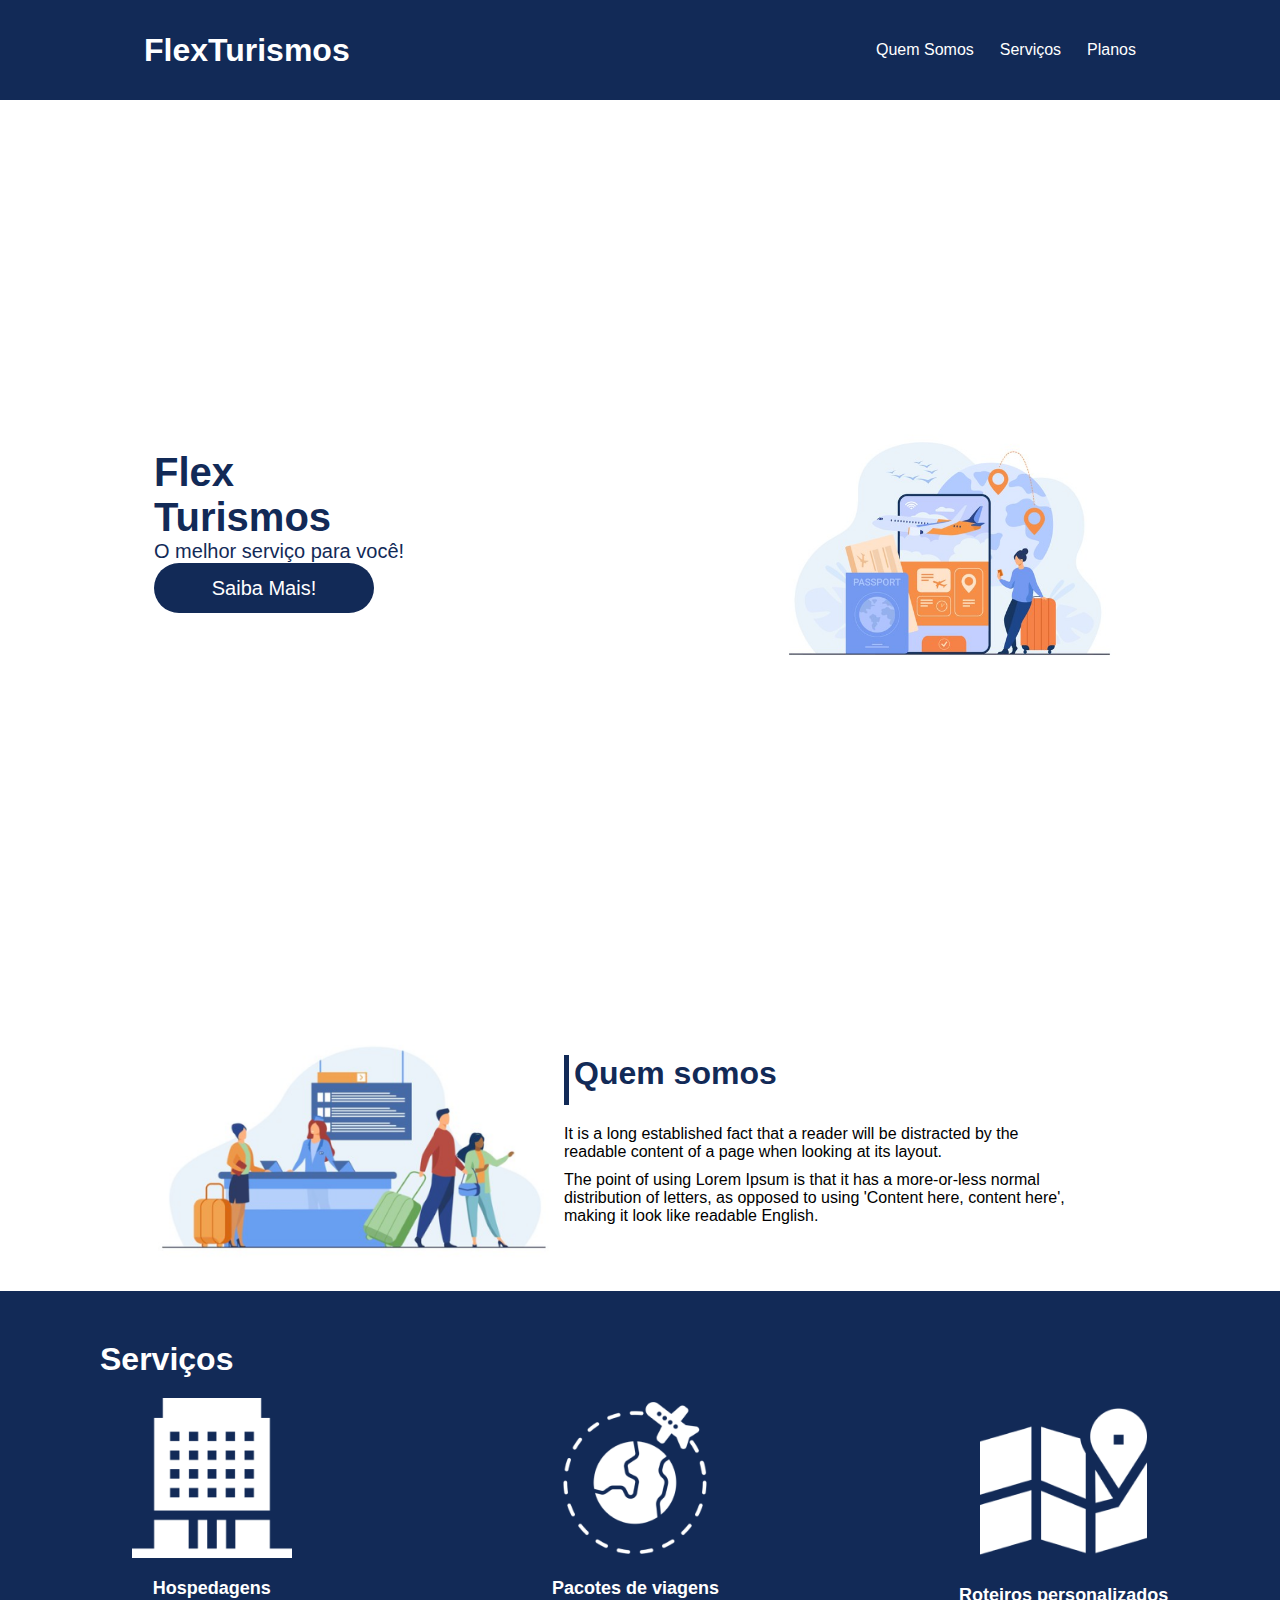
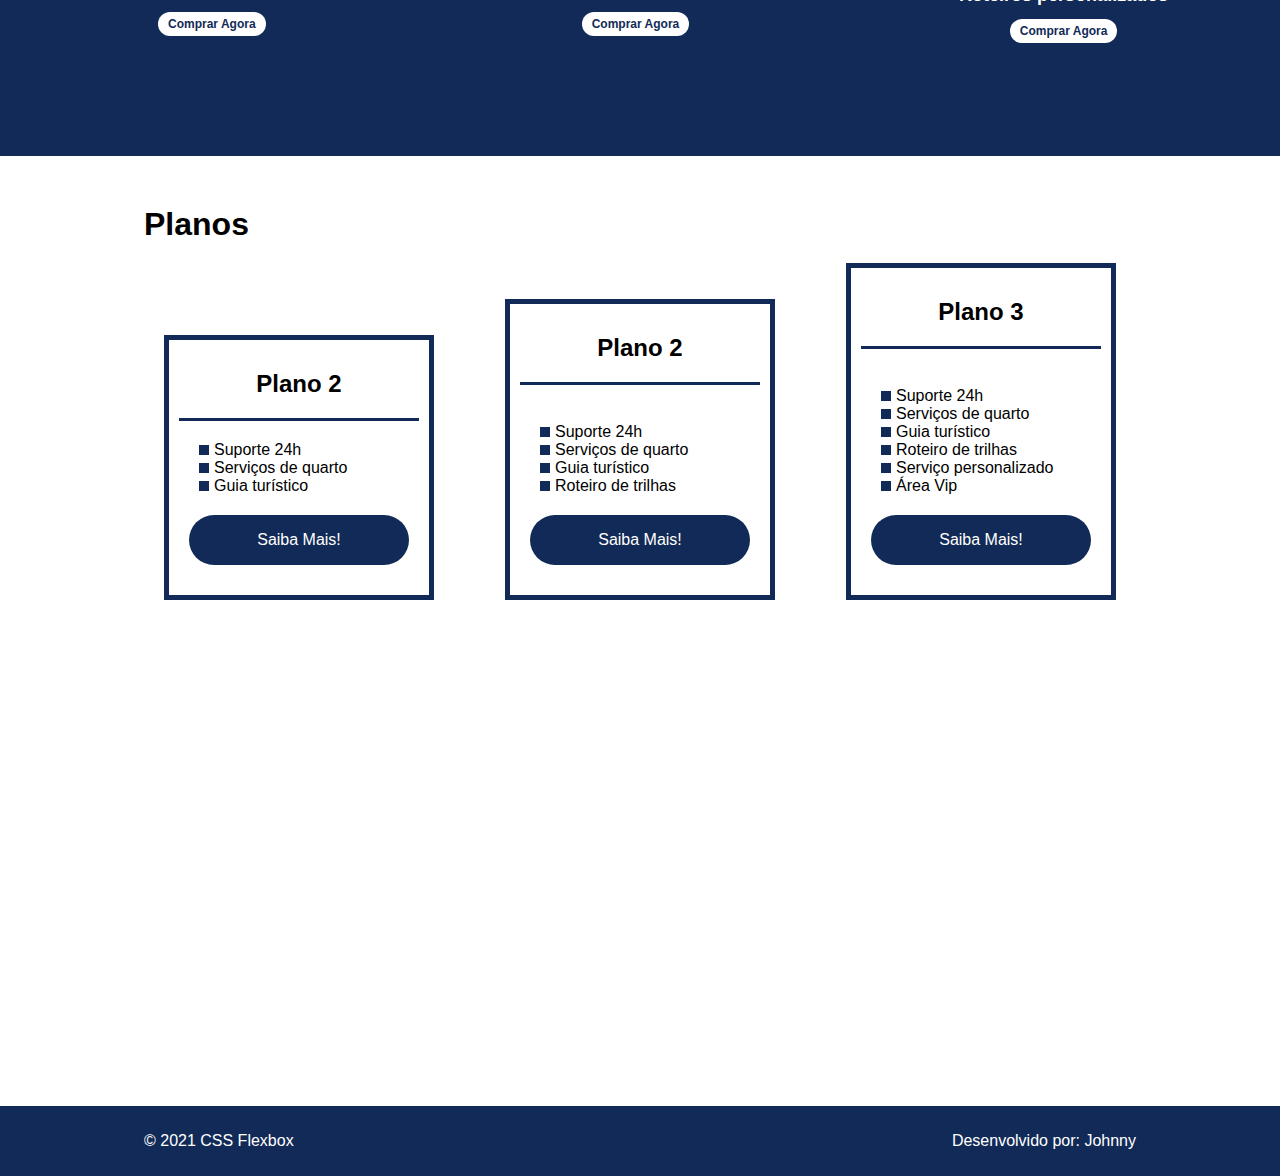
<file: flex-box-projeto/index.html>
<!DOCTYPE html>
<html lang="pt-br">
<head>
    <meta charset="UTF-8">
    <meta name="viewport" content="width=device-width, initial-scale=1.0">
    <title>Flex Turismos</title>
    <link rel="stylesheet" href="./style.css">
</head>
<body>
    <header>
    <div class="flex-container menu ">
         <div class="menu "><h1>FlexTurismos</h1></div>
        <ul  class="list-items">
            <li><a href="#quem-somos">Quem Somos</a></li>
            <li><a href="#servicos">Serviços</a></li>
            <li><a href="#planos">Planos</a></li>
        </ul>
    </div>
    </header>

    <div class="flex-container aprensetacao">
        <div class="texto-aprensetacao">
            <h1>Flex <br>Turismos</h1>
            <p>O melhor serviço para você!</p>
            <a href="" class="btn">Saiba Mais!</a>
        </div>

        <div>
            <div><img src="./images/0-main.png" alt="banner de apresentação"></div>
        </div>
    </div>

    <div  class="flex-container" id="quem-somos">
       
        <div>
            <h2>Quem somos</h2>
            <p>It is a long established fact that a reader will be distracted by the readable content of a page when looking at its layout. </p>
            <p>The point of using Lorem Ipsum is that it has a more-or-less normal distribution of letters, as opposed to using 'Content here, content here', making it look like readable English.</p>
        </div>

         <div>
            <img src="./images/1-quem-somos.png" alt="balcão de atendimento">
        </div>

    </div>

    <div  class="containe-externo" id="servicos">
        <div>
            <h2>Serviços</h2>
        </div>

        <div class="list-servicos">
            <div class="item-servico">
                <div><img src="./images/icon-2.png" alt="hospedagens"></div>
                <p>Hospedagens</p>
                <a href="#">Comprar Agora</a>
            </div>

            <div class="item-servico">
               <div><img src="./images/icon-1.png" alt="pacote de viagens"></div>
               <p>Pacotes de viagens</p>
               <a href="#">Comprar Agora</a>
            </div>

            <div class="item-servico">
                <div><img src="./images/icon-3.png" alt="roteiros personalizados"></div>
                <p>Roteiros personalizados</p>
                <a href="#">Comprar Agora</a>
            </div>

        </div>
    </div>

    <div  class="flex-container" id="planos">
         <div><h2>Planos</h2></div>
        <div class="list-planos">
            <div class="item-plano">
                <h3>Plano 2</h3>
                <ul>
                    <li>Suporte 24h</li>
                    <li>Serviços de quarto</li>
                    <li>Guia turístico</li>
                </ul>
                <a href="#" class="btn">Saiba Mais!</a>
            </div>
    
            <div  class="item-plano">
                <h3>Plano 2</h3>
                <br>
                <ul>
                    <li>Suporte 24h</li>
                    <li>Serviços de quarto</li>
                    <li>Guia turístico</li>
                    <li>Roteiro de trilhas</li>

                </ul>
                <a href="#" class="btn">Saiba Mais!</a>
            </div>
    
            <div  class="item-plano">
                <h3>Plano 3</h3>
                <br>
                <ul>
                    <li>Suporte 24h</li>
                    <li>Serviços de quarto</li>
                    <li>Guia turístico</li>
                    <li>Roteiro de trilhas</li>
                    <li>Serviço personalizado</li>
                    <li>Área Vip</li>
                </ul>
                <a href="#" class="btn">Saiba Mais!</a>
            </div>

        </div>
    </div>

    <footer> 
        <div class="flex-container footer">
            <p>&copy; 2021 CSS Flexbox</p>
            <p>Desenvolvido por: Johnny</p>
        </div>
    </footer>
</body>
</html>
</file>
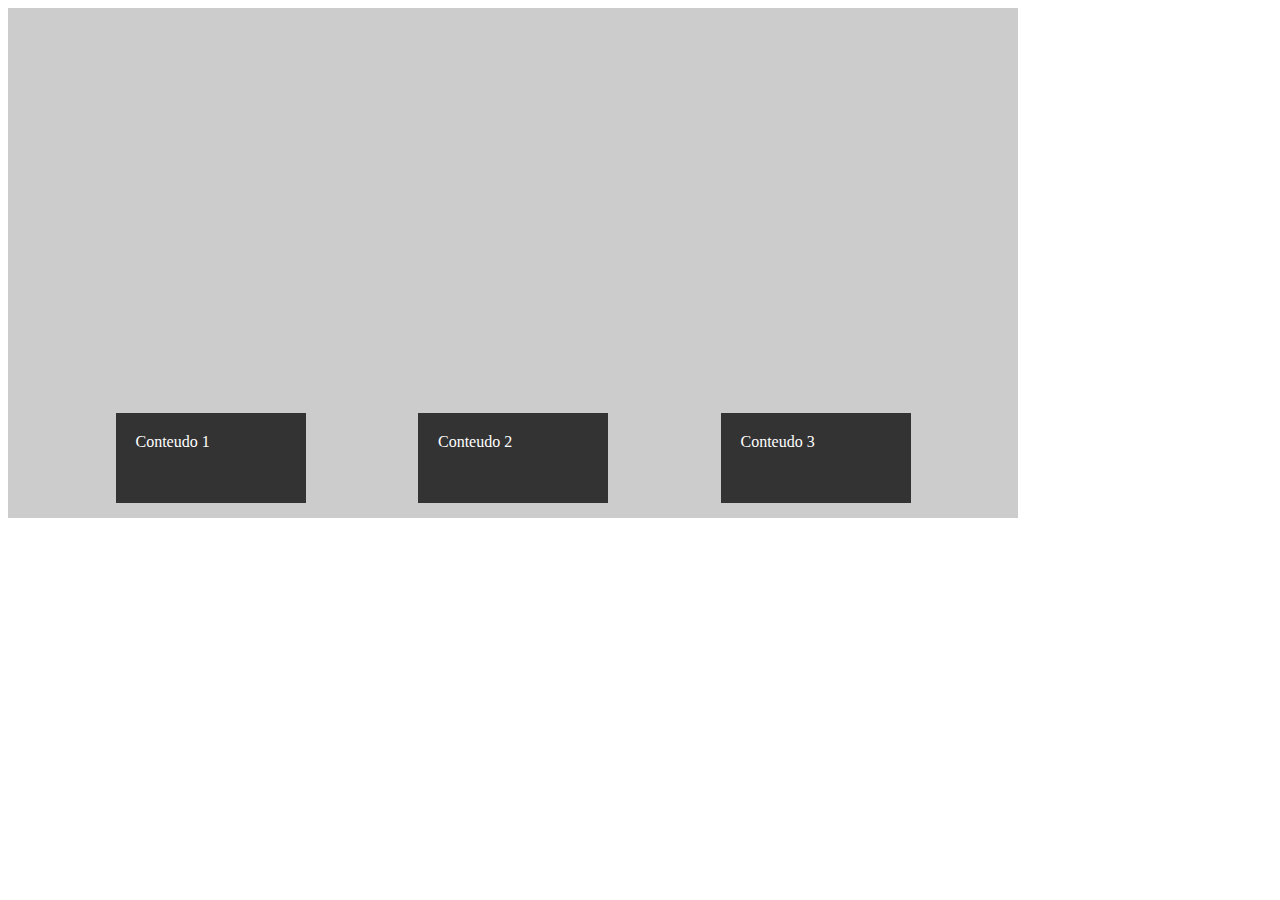
<file: FLexbox1/index.html>
<!DOCTYPE html>
<html lang="pt-br">
<head>
    <meta charset="UTF-8">
    <meta http-equiv="X-UA-Compatible" content="IE=edge">
    <meta name="viewport" content="width=device-width, initial-scale=1.0">
    <link rel="stylesheet" href="style.css">
    <title>Testando Flexbox</title>

</head>
<body>
    <section id="container">
        <article class="item item-01 ">Conteudo 1</article>
        <article class="item item-02 ">Conteudo 2</article>
        <article class="item item-03 ">Conteudo 3</article>
    </section>
    
</body>
</html>
</file>
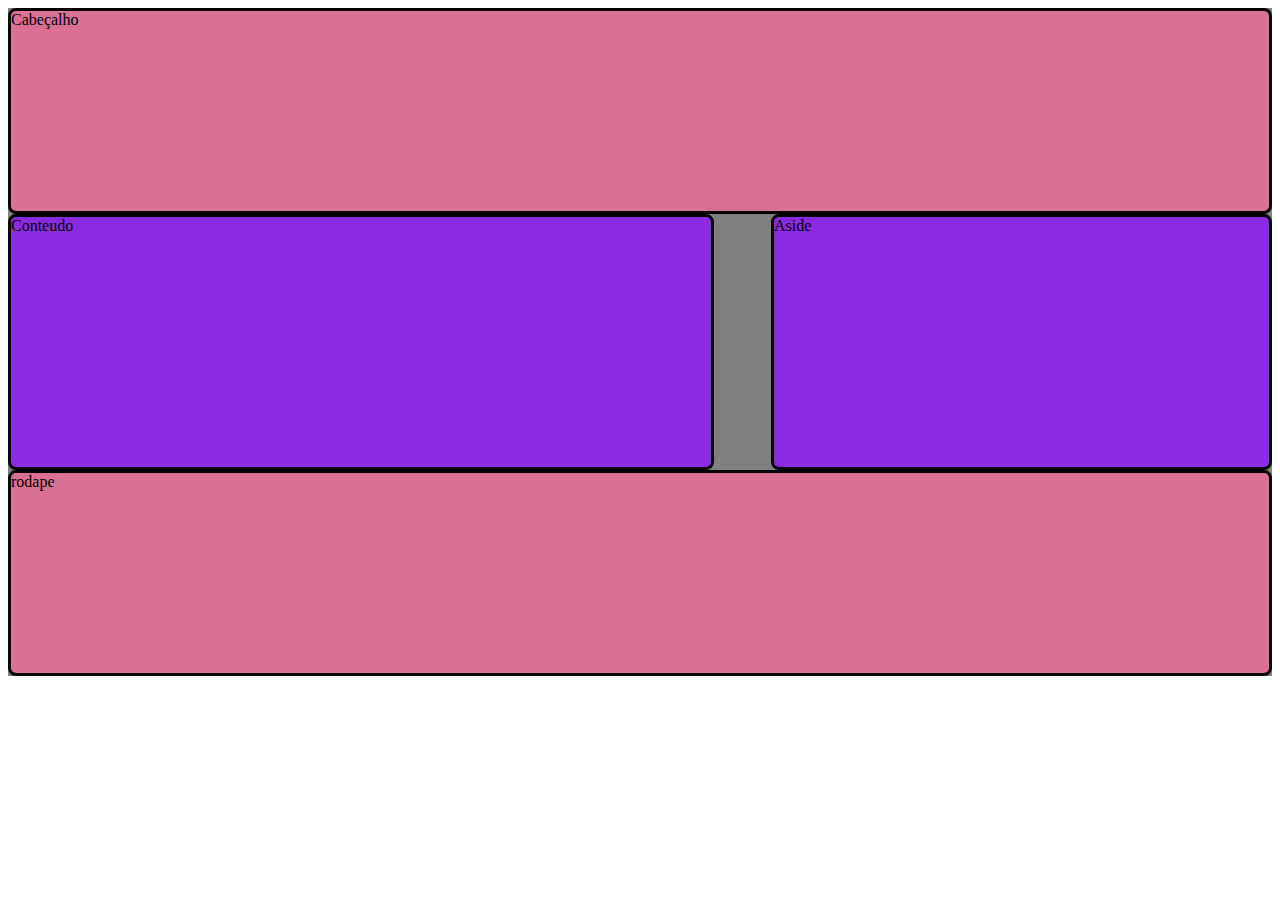
<file: Atividade.html>
<!DOCTYPE html>
<html lang="pt-br">
<head>
    <meta charset="UTF-8">
    <meta http-equiv="X-UA-Compatible" content="IE=edge">
    <meta name="viewport" content="width=device-width, initial-scale=1.0">
    <title>Atividade</title>
    <style>
         .principal{
             background: grey;
             
         }

         .Cr{
           border: 3px solid black;  
           background: palevioletred;
           width: auto;
           height: 200px;  
           border-radius: 8px;
          }

         .conteudo, .aside{
             border: 3px solid black;
             background: blueviolet;
             width: 700px;
             height: 250px;
             border-radius: 8px;
         }

         .aside{
             width: 495px;
         }

        .left{
            float: left;
        }
        .right{
            float: right;
        }
        .clear{
            clear: both;
        }

    </style>

</head>
<body>
    <div class="principal">
        <div class="Cr">Cabeçalho</div>

        <div class="conteudo left">Conteudo</div>

        <div class="aside right" >Aside</div>

        <div class="clear"></div>

        <div class="Cr">rodape</div>

        
    </div>
</body>
</html>
</file>
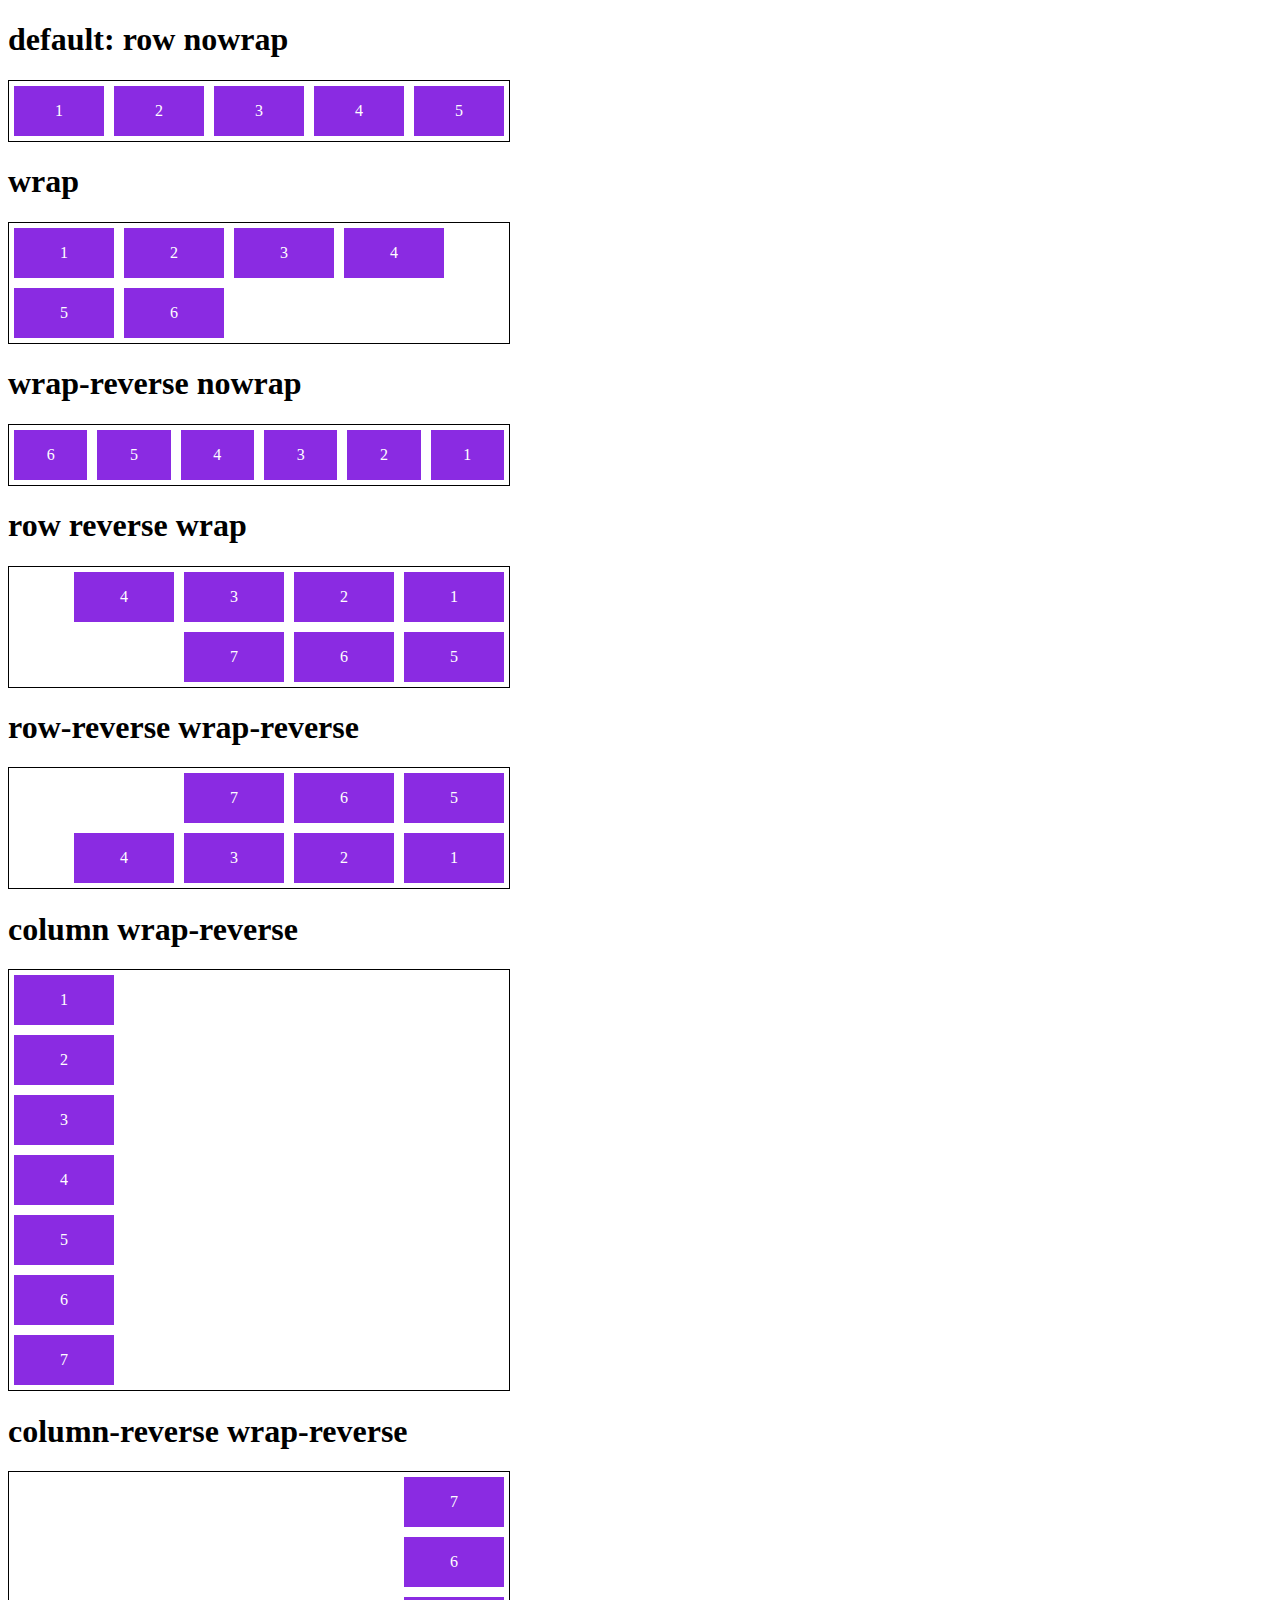
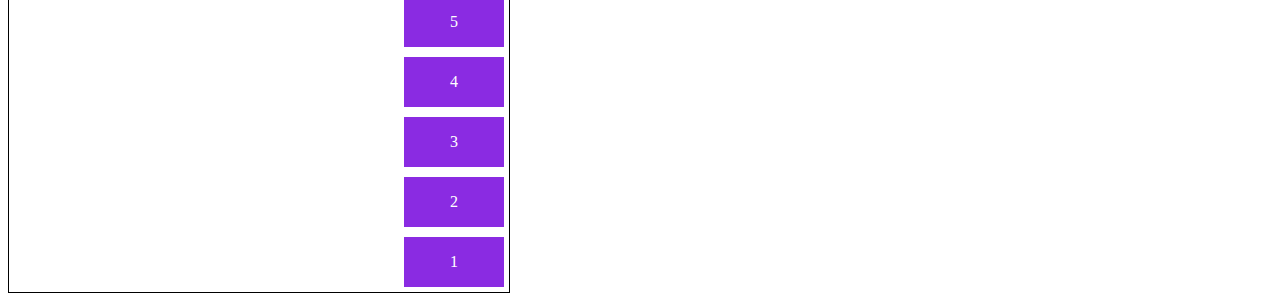
<file: flex-flow.html>
<!DOCTYPE html>
<html lang="en">
<head>
    <meta charset="UTF-8">
    <meta http-equiv="X-UA-Compatible" content="IE=edge">
    <meta name="viewport" content="width=device-width, initial-scale=1.0">
    <title>Fundamentos FLex Flow</title>
    <style>
        .flex-container{
            display: flex;           
            border: solid 1px black;
            max-width: 500px;
            margin-bottom: 10px;
        }
        .defult{
            flex-flow: row nowrap;
        }
        .wrap{
            flex-flow: wrap;
        }
        .wrap-reverse{
            flex-flow: wrap-reverse;
        }
        .r-reverse{
            flex-flow: row-reverse nowrap;  
        } 
        .r-wrap{
            flex-flow: row-reverse wrap ;
        }
        .rr-wrap{
            flex-flow: row-reverse wrap-reverse;
        }
        .c-wrap{
              flex-flow:column wrap;
        }
        .c-wrap-reverse{
              flex-flow:column wrap-reverse;
        }
        .cr-wrap{
            flex-flow: column-reverse wrap-reverse;
        }
        .item{
            background-color: blueviolet;
            margin: 5px;
            color: white;
            width: 100px;
            height: 50px;
            line-height: 50px;
            text-align: center;           
        }
    </style>
</head>
<body>
   <h1>default: row nowrap</h1>
    <div class="flex-container default">
        <div class="item">1</div>
        <div class="item">2</div>
        <div class="item">3</div>
        <div class="item">4</div>
        <div class="item">5</div>
    </div>
    <h1>wrap</h1>
    <div class="flex-container wrap">
        <div class="item">1</div>
        <div class="item">2</div>
        <div class="item">3</div>
        <div class="item">4</div>
        <div class="item">5</div>
        <div class="item">6</div>
    </div>
    <h1>wrap-reverse nowrap</h1>
    <div class="flex-container  r-reverse">
        <div class="item">1</div>
        <div class="item">2</div>
        <div class="item">3</div>
        <div class="item">4</div>
        <div class="item">5</div>
        <div class="item">6</div>    
    </div>
    <h1>row reverse wrap</h1>
    <div class="flex-container  r-wrap">
        <div class="item">1</div>
        <div class="item">2</div>
        <div class="item">3</div>
        <div class="item">4</div>
        <div class="item">5</div>
        <div class="item">6</div>
        <div class="item">7</div>     
    </div>
    <h1>row-reverse wrap-reverse</h1>
    <div class="flex-container  rr-wrap">
        <div class="item">1</div>
        <div class="item">2</div>
        <div class="item">3</div>
        <div class="item">4</div>
        <div class="item">5</div>
        <div class="item">6</div>
        <div class="item">7</div>     
    </div>
    <h1>column wrap-reverse</h1>
    <div class="flex-container  c-wrap">
        <div class="item">1</div>
        <div class="item">2</div>
        <div class="item">3</div>
        <div class="item">4</div>
        <div class="item">5</div>
        <div class="item">6</div>
        <div class="item">7</div>     
    </div>
    <h1>column-reverse wrap-reverse</h1>
    <div class="flex-container  cr-wrap">
        <div class="item">1</div>
        <div class="item">2</div>
        <div class="item">3</div>
        <div class="item">4</div>
        <div class="item">5</div>
        <div class="item">6</div>
        <div class="item">7</div>     
    </div>
</body>
</html>
</file>
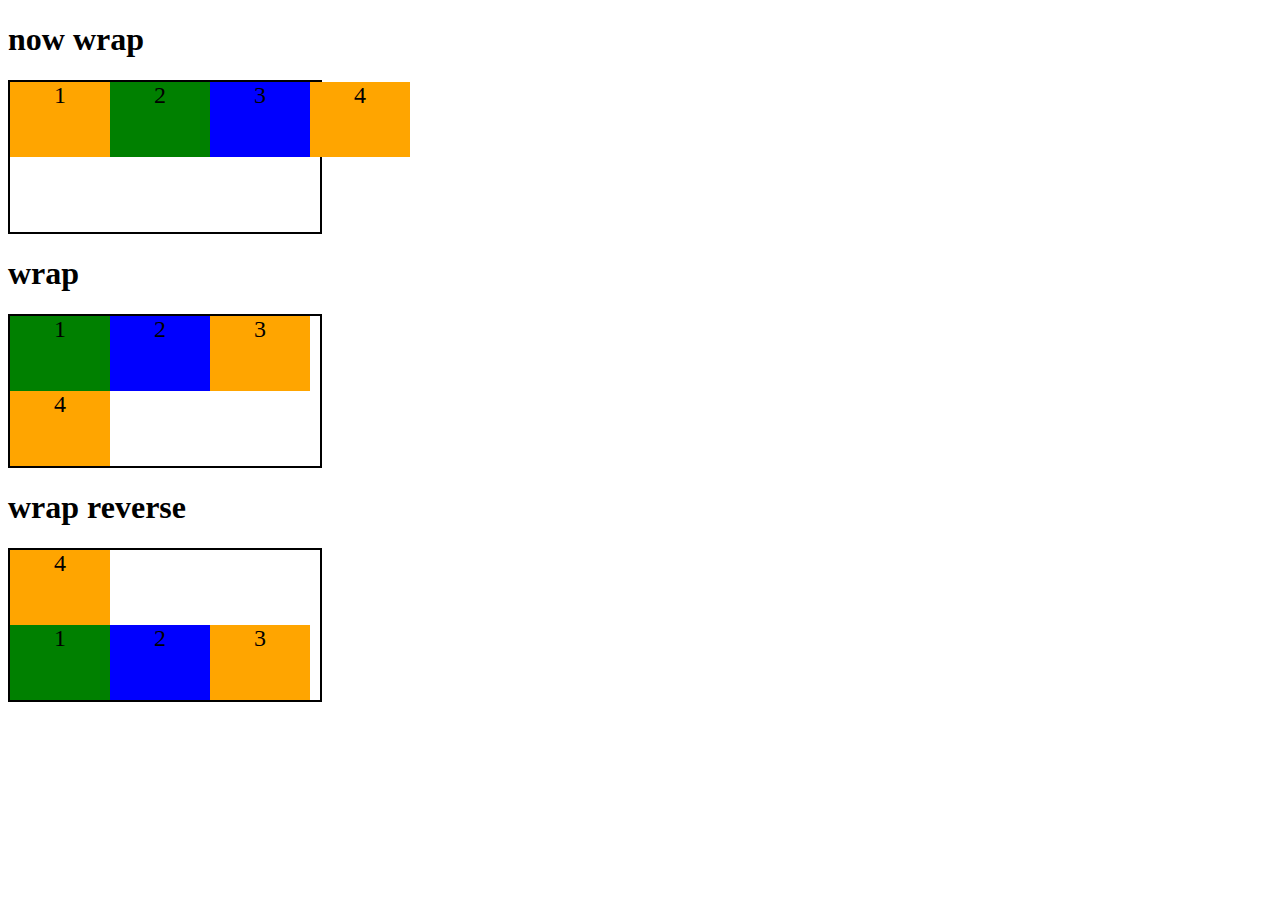
<file: flex-wrap.html>
<!DOCTYPE html>
<html lang="en">
<head>
    <meta charset="UTF-8">
    <meta http-equiv="X-UA-Compatible" content="IE=edge">
    <meta name="viewport" content="width=device-width, initial-scale=1.0">
    <title>Fundamentos Flex Wrap</title>
    <style>
        .flex-container{
            display: flex;
            height: 150px;
            border: solid 2px black ;
            max-width: 310px; 
        }
        .item{
            font-size: 24px;
            height:50%;
            text-align: center;
            min-width: 100px;
        }
        .nowrap{
            flex-wrap: nowrap;
        }
        .wrap{
            flex-wrap:wrap;
        }
        .wrap-reverse{
            flex-wrap: wrap-reverse;
        }
        .blue{
            background-color: blue;

        }
        .green{
            background-color: green;
        }
        .orange{
            background-color: orange;
        }
    </style>
</head>
<body>

    <h1>now wrap</h1>
    <div class="flex-container nowrap">
        <div class="item orange">1</div>
        <div class="item green">2</div>
        <div class="item blue">3 </div>
        <div class="item orange">4</div>
    </div>

    <h1>wrap</h1>
    <div class="flex-container wrap">
        <div class="item green">1</div>
        <div class="item blue">2</div>
        <div class="item orange">3</div>
        <div class="item orange">4</div>
    </div> 
    
    <h1>wrap reverse</h1>
    <div class="flex-container wrap-reverse">
        <div class="item green">1</div>
        <div class="item blue">2</div>
        <div class="item orange">3</div>
        <div class="item orange">4</div>
    </div> 
</body>
</html>
</file>
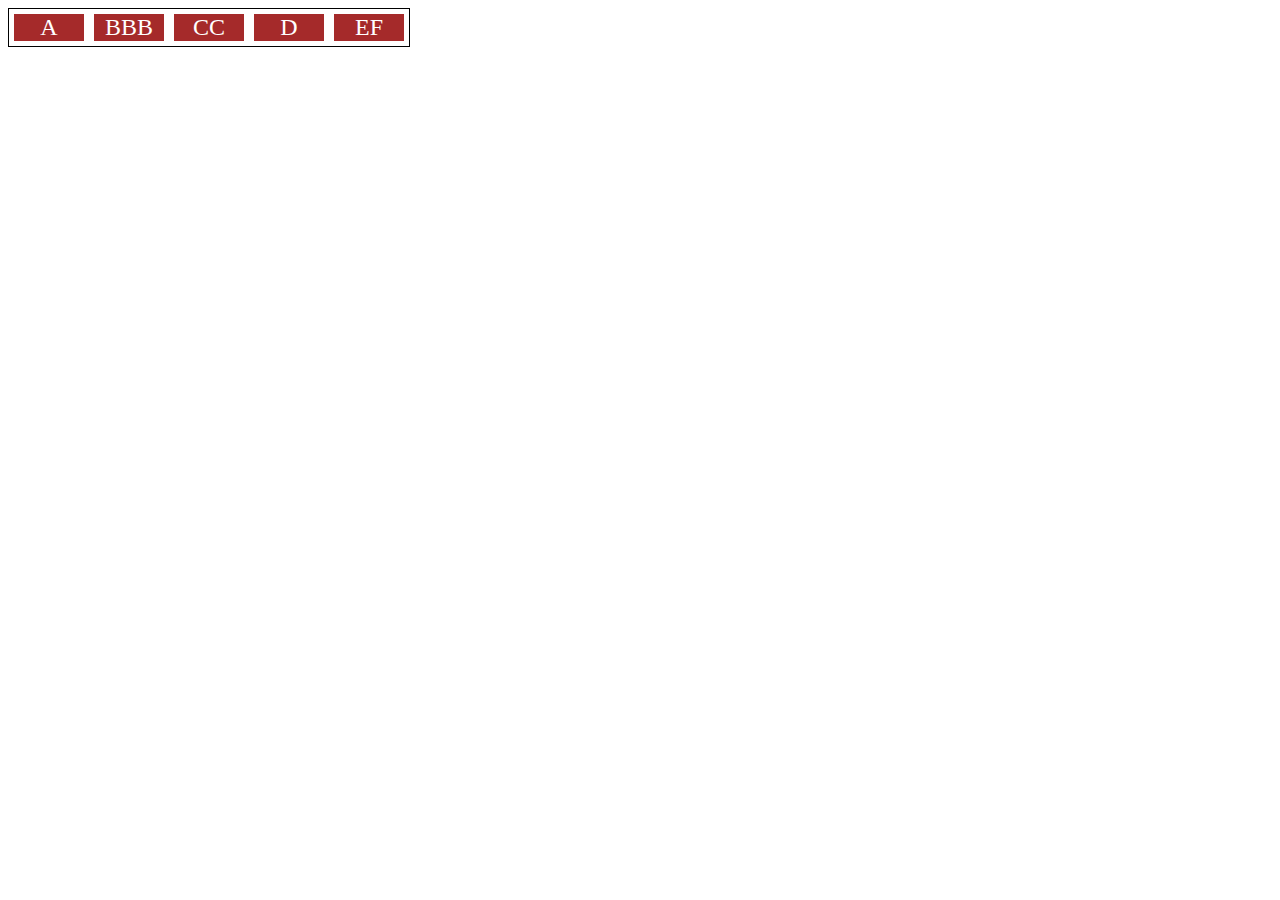
<file: flex02.html>
<!DOCTYPE html>
<html lang="pt-br">
<head>
    <meta charset="UTF-8">
    <meta http-equiv="X-UA-Compatible" content="IE=edge">
    <meta name="viewport" content="width=device-width, initial-scale=1.0">
    <title>Fundamentos flex</title>
    <style>
        .flex-container{
            display: flex;
            border: 1px solid black;
            max-width: 400px;
        }
        .item{
            background-color: brown;
            color: white;
            font-size: 24px;
            text-align: center;
            margin: 5px;
        }
        .flex-1{
            flex: 1;
            /* grow = 1, shrink = 1, basis = 0 */
        }
    </style>
</head>
<body>
    <div class="flex-container">
        <div class="item flex-1 ">A</div>
        <div class="item flex-1 ">BBB</div>
        <div class="item flex-1 ">CC</div>
        <div class="item flex-1 ">D</div>
        <div class="item flex-1 ">EF</div>
    </div>
</body>
</html>
</file>
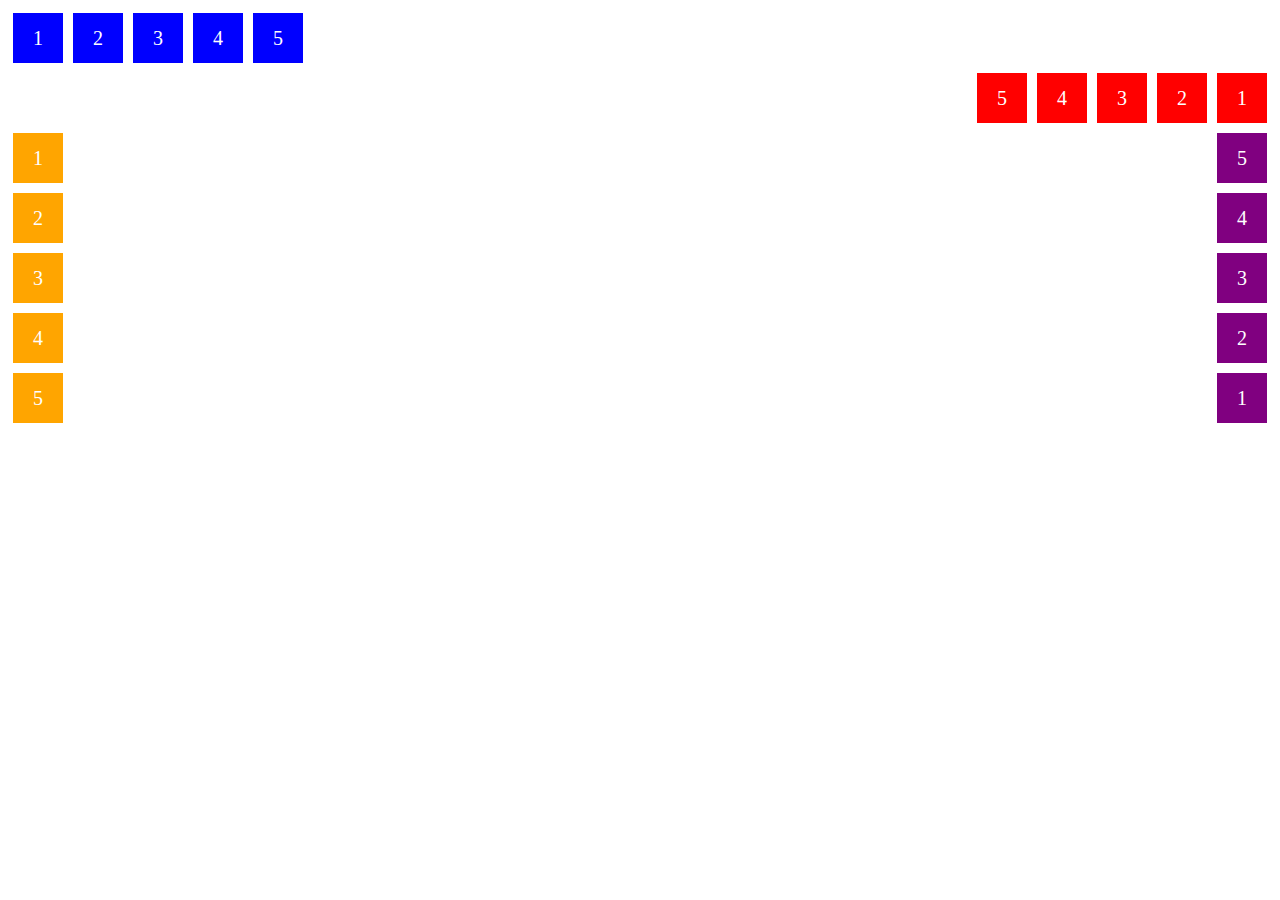
<file: flexdirecion.html>
<!DOCTYPE html>
<html lang="en">
<head>
    <meta charset="UTF-8">
    <meta http-equiv="X-UA-Compatible" content="IE=edge">
    <meta name="viewport" content="width=device-width, initial-scale=1.0">
    <title>Fundamento Felx Direcion</title>

     <style>
         .flex-container{
             margin: 0px;
             padding: 0px;
             display: flex;
             list-style: none;
         }
         .flex-item{
             background: blue;
             height: 50px;
             width:50px;
             line-height: 50px;
             font-size: 20px;
             color: white;
             text-align: center;
             margin: 5px;

         }
         .row{
             flex-direction: row;
         }
         .row-reverse{
             flex-direction: row-reverse;
         }
         .row-reverse li{
             background-color: red;
         }

         .column{
             float:left;
             flex-direction: column;
         }
         .column li{
             background-color: orange;
         }
         .column-reverse{
                float: right;
                flex-direction: column-reverse;
         }

         .column-reverse li{
             background-color: purple;
         }
     </style>

</head>
<body>

    <ul class="flex-container row">       
        <li class="flex-item">1</li>
        <li class="flex-item">2</li>
        <li class="flex-item">3</li>
        <li class="flex-item">4</li>
        <li class="flex-item">5</li>
    </ul>
    <ul class="flex-container row-reverse">       
        <li class="flex-item">1</li>
        <li class="flex-item">2</li>
        <li class="flex-item">3</li>
        <li class="flex-item">4</li>
        <li class="flex-item">5</li>
    </ul>
    <ul class="flex-container column">       
        <li class="flex-item">1</li>
        <li class="flex-item">2</li>
        <li class="flex-item">3</li>
        <li class="flex-item">4</li>
        <li class="flex-item">5</li>
    </ul>
    <ul class="flex-container column-reverse">       
        <li class="flex-item">1</li>
        <li class="flex-item">2</li>
        <li class="flex-item">3</li>
        <li class="flex-item">4</li>
        <li class="flex-item">5</li>
    </ul>
</body>
</html>
</file>
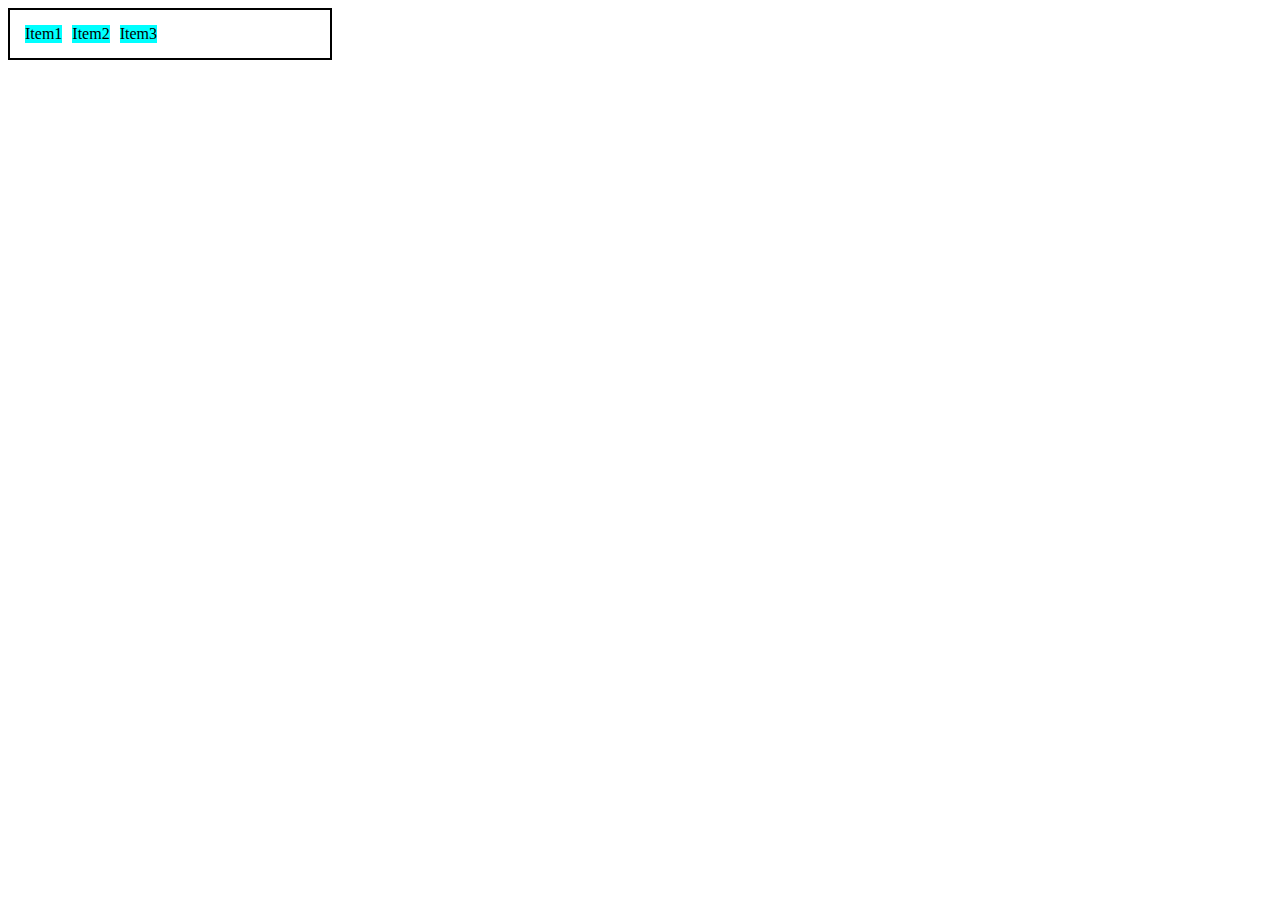
<file: Fundamentos Display Flex.html>
<!DOCTYPE html>
<html lang="pt-br">
<head>
    <meta charset="UTF-8">
    <meta http-equiv="X-UA-Compatible" content="IE=edge">
    <meta name="viewport" content="width=device-width, initial-scale=1.0">
     
    <title>Fundamentos Display Flex</title>
    <style>
        .flex{
            max-width: 300px;
            padding: 10px;
            border: 2px solid black;
            display: flex;
        }
         .item{
             background-color: aqua;
             margin: 5px;
         }

    </style>

</head>
<body>

    <div class="flex">
        <div class="item">Item1</div>
        <div class="item">Item2</div>
        <div class="item">Item3</div>
    </div>

</body>
</html>
</file>
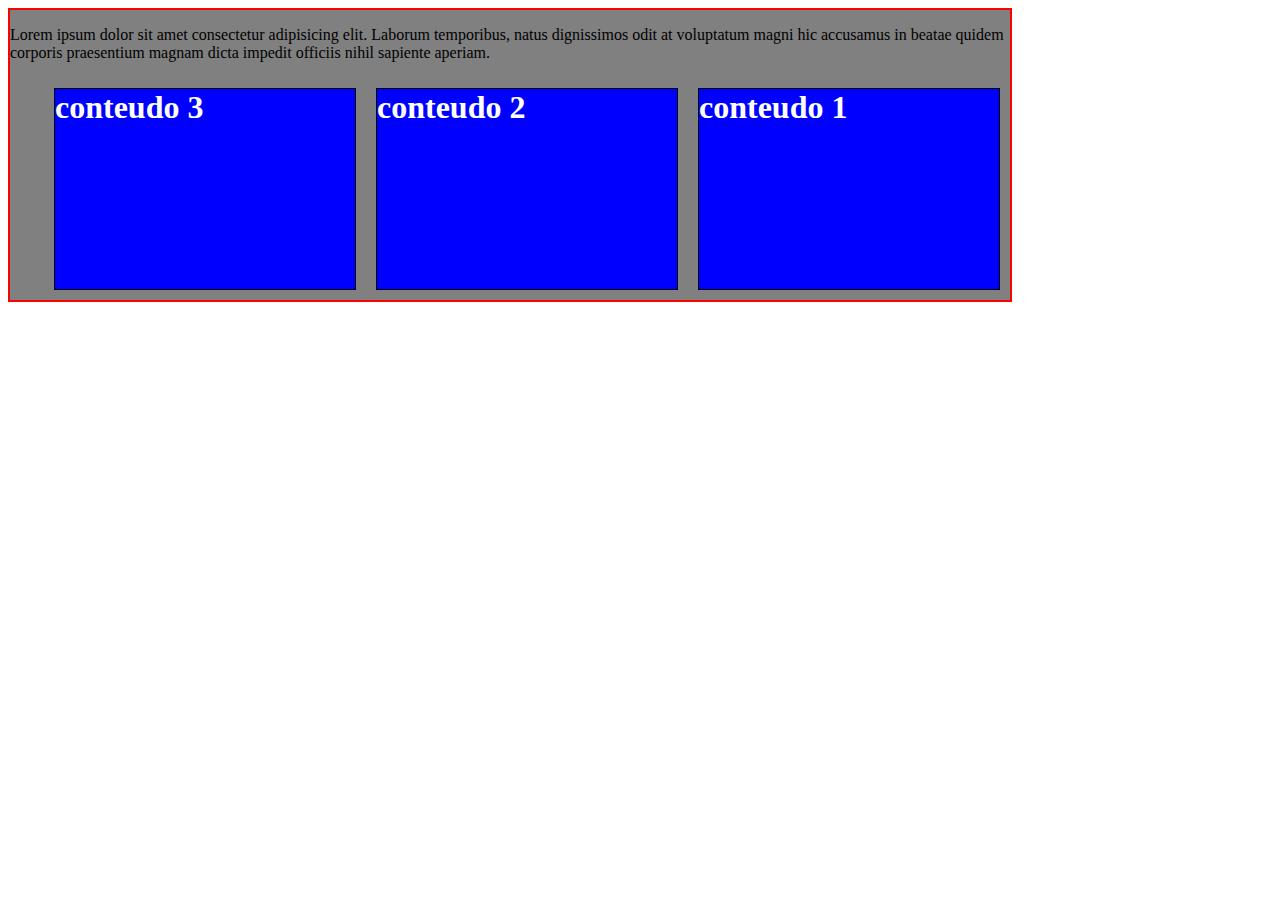
<file: item reverso.html>
<!DOCTYPE html>
<html lang="pt-br">
<head>
    <meta charset="UTF-8">
    <meta http-equiv="X-UA-Compatible" content="IE=edge">
    <meta name="viewport" content="width=device-width, initial-scale=1.0">
    <title>Elementos Flutuantes</title>
    <style>
        .conteudo{
            width: 300px;
            height: 200px;
            background: blue ;
            border: 1px solid black;
            color: white;
            font-weight: bold;
            font-size: 2rem;
            margin: 10px;
            float: right;
        }
        /*
        .left{
           float: right;
           background-color: chocolate;
           margin-right: 40px;
           margin-top: 200px;
        }*/
        .principal{
            width: 1000px;
            background: grey;
            border: 2px solid red;
        }
        .clear{
            clear: both;      
        }
        
    </style>

</head>
<body>
   <div class="principal">
       <p>Lorem ipsum dolor sit amet consectetur adipisicing elit. Laborum temporibus, natus dignissimos odit at voluptatum magni hic accusamus in beatae quidem corporis praesentium magnam dicta impedit officiis nihil sapiente aperiam.</p>
        <div class="conteudo">conteudo 1</div>
        <div class="conteudo ">conteudo 2</div>
        <div class="conteudo ">conteudo 3</div>
        <div class="clear"></div>
       
   </div>
</body>
</html>
</file>
<file: flex-box-projeto/style.css>
*{
    margin: 0;
    padding: 0;
    font-family: 'Open Sans', sans-serif;

}
div img{
    display: block;
    width: 100%;
}
ul{
    list-style: none;
    margin: 0;
    padding: 0;
}
ul li a{
    text-decoration: none;
}
.flex-container{
        display: flex;
        max-width: 992px;
        margin: auto;
        width: 100% ;
        min-width: 320px;

}
header{
    background-color: #122A57;
    height: 100px;
    display: flex;
    align-items: center ;
    color: white;
}
header .list-items{
    display: flex;
    max-width: 260px;
    width: 100%;
    justify-content: space-between;
    align-items: center;
}
.list-items li a{
    color: white;
}
header .menu{
    justify-content: space-between;
}
.aprensetacao{
    height: 100vh;
    align-items: center;
    justify-content: space-between;
}
.aprensetacao .texto-aprensetacao{
    min-height: 200px;
    width: 100%;
}
 .texto-aprensetacao{
     color: #122A57;
     font-size: 20px;
     margin: 10px;
 }
 .btn{
     background-color: #122A57;
     color: white;
     text-align: center;
     border-radius: 30px;
     width: 220px;
     display: block;
     text-decoration: none;
     height: 50px;
     line-height: 50px;
     margin-bottom: 10px;     
 }
 #quem-somos{
     flex-direction: row-reverse;
     align-items: center;
     justify-content: space-between;
 }

 #quem-somos h2{
        font-size: 32px;
        color: #122A57;
        display: flex;
        margin-bottom: 20px;
 }
 #quem-somos h2::before{
     content: "";
     height: 50px;
     width: 5px;
     margin-right: 5px;
     background-color: #122A57;
     position: relative;
 }
 #quem-somos p{
     margin-bottom: 10px;
     width: 90%;
 }
 #quem-somos img{
     min-width: 420px;
 }
 .containe-externo{
     background-color: #122A57;
     width: 100%;
 }
 #servicos{
   flex-direction: column;
   padding-top: 50px ;
   padding-bottom: 100px;
 }
 #servicos h2{
     color: white;
     font-size: 32px;
     margin-bottom: 20px;
     margin-left: 100px;
     font-weight: 700;
 }
 .list-servicos{
   display: flex;
   justify-content: space-around;
 }
 .list-servicos .item-servico{
     text-align: center;
 }
 .item-servico a{
     width: 220px;
     background-color: white;
     border-radius: 30px;
     height: 50px;
     text-align: center;
     margin-top: 20px;
     line-height: 50px;
     padding: 5px 10px;
     color: #122A57;
     font-size: 12px;
     text-decoration: none;
     font-weight: 700;
 }
 .item-servico p{
     font-weight: 700;
     font-size: 18px;
     color: white;
     margin-top: 20px;
 }
 .item-servico img{
       width: 80%;
       margin: auto;
 }
 #planos{
   flex-direction: column;
   min-height: 100vh;
   padding-top: 50px;
 }
 #planos h2{
     font-size: 32px;
 }
 .list-planos{
     display: flex;
     align-items: flex-end;
     justify-content: space-between;
 }
 .item-plano{
     flex: 1;
     border: 5px solid #122A57;
     margin: 20px;
     padding: 10px;
     max-width: 240px;
 }
 .item-plano .btn{
     margin: auto;
     margin-bottom: 20px;

 }
 .item-plano h3{
     font-size: 24px;
     display: flex;
     flex-direction: column;
     text-align: center;
     margin-top: 20px;
 }
 .item-plano h3::after{
     content: "";
     background-color: #122A57;
     width: 100%;
     height: 3px;
     margin-top: 20px;
     margin-bottom: 10px;
 }
 .item-plano ul{
     padding: 10px 20px;
     display: flex;
     flex-direction: column;
     margin-bottom: 10px;
 }
 .item-plano ul li{
     display: flex;
     flex-wrap: nowrap;
     align-items: center;
 }
 .item-plano ul li::before{
    content: "";
    width: 10px;
    height: 10px;
    background-color: #122A57;
    margin-right: 5px;
 }
 footer{
     background-color: #122A57;
     height: 70px;
     display: flex;
     align-items: center;

 }
 footer .footer{
     justify-content: space-between;
     color: white;

 }
/* mobile */
@media(max-width: 992px){
       .flex-container{
           flex-direction: column;
       }
       .aprensetacao{
           flex-direction: column-reverse;
       }
       .aprensetacao .texto-aprensetacao{
           width: 100%;
       }
       #quem-somos{
           flex-direction: column-reverse;
       }
       .list-servicos{
           flex-direction: column;
       }
       .list-servicos img{
           width: 50%;
           margin: auto;
       }
       .list-planos{
           flex-direction: column;
           align-items: flex-start;
       }
       .list-planos .item-planos{
           max-width: 90%;
           margin: auto;
           width: 100%;
       }
       #quem-somos img{
        min-width: 320px;
        margin: auto;
    }
}
</file>
<file: FLexbox1/style.css>
#container{

    background-color: #ccc;
    width: 1000px;
    height: 500px;
    padding: 5px;
    display: flex;

    flex-direction: row;
    flex-wrap: wrap;

    justify-content: space-evenly ;

    align-items: flex-end;   
    align-content: ;
   
    
}
.item{
    width: 150px;
    height: 50px;
    background-color: #333;
    color: white;
    padding: 20px;
    margin: 10px;
    
    
}
</file>
